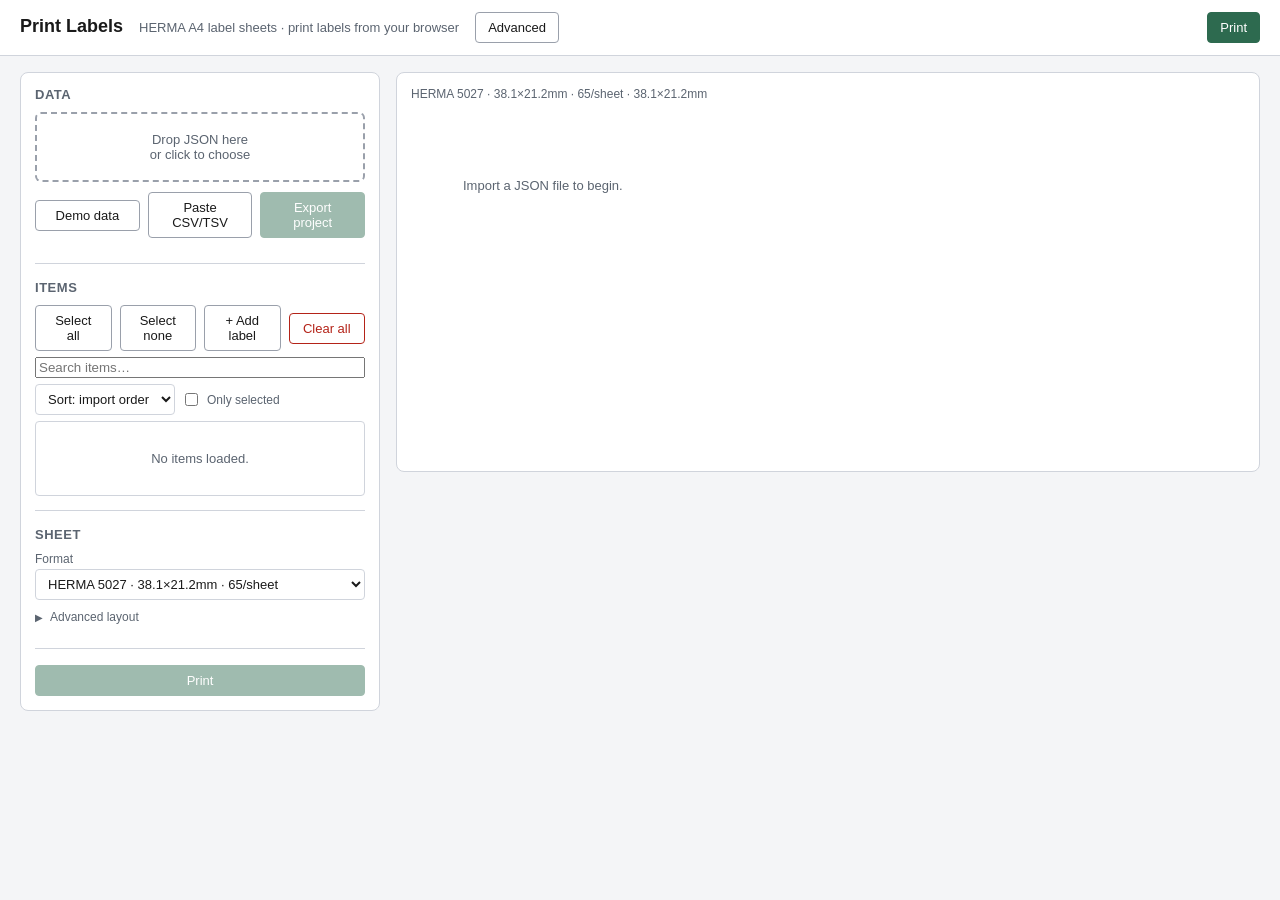
<file: index.html>
<!doctype html>
<html lang="en">
  <head>
    <meta charset="utf-8" />
    <meta name="viewport" content="width=device-width, initial-scale=1" />
    <link rel="icon" type="image/svg+xml" href="favicon.svg" />
    <title>Print Labels</title>
    <link rel="stylesheet" href="styles.css" />
  </head>
  <body>
    <header class="app-header">
      <h1>Print Labels</h1>
      <span class="subtitle">HERMA A4 label sheets · print labels from your browser</span>
      <button id="mode-toggle" type="button" aria-pressed="false">Advanced</button>
      <button id="print-btn-header" class="primary" type="button">Print</button>
    </header>

    <main class="layout">
      <aside class="controls">
        <!-- Import / Export -->
        <section class="panel" id="io-panel">
          <h2>Data</h2>
          <div id="drop-zone">
            <label for="file-input">Drop JSON here<br />or click to choose</label>
            <input type="file" id="file-input" accept="application/json,.json" />
          </div>
          <div class="row" style="margin-top: 10px; gap: 8px">
            <button id="demo-btn" type="button">Demo data</button>
            <button id="csv-btn" type="button">Paste CSV/TSV</button>
            <button id="export-btn" class="primary" disabled>Export project</button>
          </div>
          <p id="io-status" class="hint" aria-live="polite"></p>
        </section>

        <!-- Items -->
        <section class="panel" id="items-panel">
          <h2>Items</h2>
          <div class="row" style="margin-bottom: 6px">
            <button id="select-all" type="button">Select all</button>
            <button id="select-none" type="button">Select none</button>
            <button id="add-item" type="button">+ Add label</button>
            <button id="clear-all" type="button" class="danger">Clear all</button>
          </div>
          <div class="items-controls">
            <input type="search" id="item-search" placeholder="Search items…" aria-label="Search items" />
            <div class="items-controls-row">
              <select id="item-sort" aria-label="Sort items">
                <option value="import">Sort: import order</option>
                <option value="az">Sort: A→Z</option>
              </select>
              <label class="field inline-toggle">
                <input type="checkbox" id="only-selected" />
                <span>Only selected</span>
              </label>
            </div>
          </div>
          <div id="item-editor" hidden>
            <div class="editor-row">
              <label for="editor-line-0" class="visually-hidden">Line 1</label>
              <input type="text" id="editor-line-0" data-line="0" placeholder="Line 1 (bold, largest)" />
            </div>
            <div class="editor-row">
              <label for="editor-line-1" class="visually-hidden">Line 2</label>
              <input type="text" id="editor-line-1" data-line="1" placeholder="Line 2" />
            </div>
            <div class="editor-row">
              <label for="editor-line-2" class="visually-hidden">Line 3</label>
              <input type="text" id="editor-line-2" data-line="2" placeholder="Line 3" />
            </div>
            <div class="editor-row">
              <label for="editor-line-3" class="visually-hidden">Line 4</label>
              <input type="text" id="editor-line-3" data-line="3" placeholder="Line 4" />
            </div>
            <div class="row" style="margin: 6px 0">
              <label class="field" style="flex: 0 0 90px; margin: 0">
                <span>Quantity</span>
                <input type="number" id="editor-qty" min="1" value="1" />
              </label>
              <span style="flex: 1"></span>
              <button id="editor-save" type="button" class="primary">Add</button>
              <button id="editor-cancel" type="button">Cancel</button>
            </div>
          </div>
          <div id="items-list">
            <p class="status-msg" style="padding: 16px">No items loaded.</p>
          </div>
        </section>

        <!-- Field mapping -->
        <section class="panel" id="mapper-panel">
          <h2>Field mapping</h2>
          <div class="mapper-head">
            <span class="lineno">#</span>
            <span>path</span>
            <span class="controls-head">
              <span>size</span>
              <span>B</span>
              <span>wrap</span>
            </span>
            <span>string</span>
          </div>
          <div id="mapper-rows">
            <!-- 4 mapper rows injected by app.js -->
          </div>
          <div class="row" style="margin-top: 8px">
            <button id="preset-plant" type="button">Auto mapping</button>
            <button id="clear-mapping" type="button">Clear</button>
          </div>
        </section>

        <!-- Sheet options -->
        <section class="panel" id="sheet-panel">
          <h2>Sheet</h2>
          <label class="field">
            <span>Format</span>
            <select id="format-select"></select>
          </label>
          <details class="advanced-group">
            <summary>Advanced layout</summary>
            <div class="advanced-group-body">
              <label class="field">
                <span>Skip first N labels (reuse partial sheet)</span>
                <input type="number" id="skip-n" min="0" value="0" />
              </label>
              <label class="field inline-toggle">
                <input type="checkbox" id="grid-toggle" />
                <span>Calibration grid (outline every label)</span>
              </label>
              <div class="calibration-toggle-row">
                <label class="field inline-toggle">
                  <input type="checkbox" id="use-calibration" />
                  <span>Use calibration data</span>
                </label>
              </div>
              <div class="field">
                <span id="offset-caption">Calibration offset X / Y (mm) — nudge every label</span>
                <div class="offset-row">
                  <input type="number" id="offset-x" aria-labelledby="offset-caption" value="0" step="0.1" min="-10" max="10" />
                  <input type="number" id="offset-y" aria-labelledby="offset-caption" value="0" step="0.1" min="-10" max="10" />
                </div>
              </div>
              <div class="offset-row">
                <label class="field" style="margin: 0">
                  <span>Align horizontal</span>
                  <select id="align-h">
                    <option value="left">Left</option>
                    <option value="center">Center</option>
                  </select>
                </label>
                <label class="field" style="margin: 0">
                  <span>Align vertical</span>
                  <select id="align-v">
                    <option value="top">Top</option>
                    <option value="middle">Middle</option>
                  </select>
                </label>
              </div>
              <p class="hint">
                Print tip: set paper size A4, margins to None, and turn off headers/footers.
              </p>
            </div>
          </details>
        </section>

        <div class="panel" id="print-panel">
          <button id="print-btn" class="primary" style="width: 100%">Print</button>
          <p id="print-checklist" class="print-checklist" hidden>
            Before printing, verify: Paper <strong>A4</strong> · Margins <strong>None/0</strong> · Scale <strong>100%</strong> · Headers/footers <strong>Off</strong>
          </p>
        </div>
      </aside>

      <section class="preview-pane" aria-labelledby="preview-heading">
        <h2 id="preview-heading" class="visually-hidden">Preview</h2>
        <p id="preview-summary" class="visually-hidden" aria-live="polite" aria-atomic="true"></p>
        <div class="preview-toolbar">
          <span id="format-meta" class="meta"></span>
          <span id="counts-meta" class="meta" hidden aria-live="polite" aria-atomic="true"></span>
          <span class="spacer"></span>
          <label class="field inline-toggle" for="scale-toggle">
            <input type="checkbox" id="scale-toggle" />
            <span>Show at true size (100%)</span>
          </label>
          <span id="zoom-meta" class="meta" style="min-width: 3.5em; text-align: right"></span>
        </div>
        <div id="preview">
          <p class="status-msg">Import a JSON file to begin.</p>
        </div>
      </section>
    </main>

    <!-- Reusable confirm modal -->
    <div id="modal-backdrop" hidden>
      <div id="modal" role="dialog" aria-modal="true" aria-labelledby="modal-title">
        <h3 id="modal-title">Confirm</h3>
        <p id="modal-body"></p>
        <div class="row" style="justify-content: flex-end; gap: 8px">
          <button id="modal-cancel" type="button">Cancel</button>
          <button id="modal-confirm" type="button" class="danger">Confirm</button>
        </div>
      </div>
    </div>

    <!-- CSV/TSV paste import modal (separate from the confirm modal: holds a
         textarea + delimiter select, wider). -->
    <div id="csv-modal-backdrop" hidden>
      <div id="csv-modal" role="dialog" aria-modal="true" aria-labelledby="csv-modal-title">
        <h3 id="csv-modal-title">Paste CSV / TSV</h3>
        <p class="hint">First row = column headers. Each later row = one label.</p>
        <label class="field">
          <span>Delimiter</span>
          <select id="csv-delimiter">
            <option value="">Auto-detect</option>
            <option value=",">Comma (,)</option>
            <option value=";">Semicolon (;)</option>
            <option value="&#09;">Tab</option>
          </select>
        </label>
        <label class="field">
          <span>Data</span>
          <textarea id="csv-area" rows="8" placeholder="Name,Best before,Notes&#10;Sourdough,2027-04,Fridge"></textarea>
        </label>
        <p id="csv-status" class="hint" aria-live="polite"></p>
        <div class="row" style="justify-content: flex-end; gap: 8px">
          <button id="csv-cancel" type="button">Cancel</button>
          <button id="csv-import" type="button" class="primary">Import</button>
        </div>
      </div>
    </div>

    <!-- Classic scripts (NOT type="module"): file:// blocks ES modules by CORS. -->
    <script src="formats.js"></script>
    <script src="app.js"></script>
  </body>
</html>
</file>
<file: styles.css>
/* print-labels — styles.css
 *
 * Screen layout + print rules. The print stylesheet deliberately reuses the same
 * .sheet / .label DOM the on-screen preview renders, so what you see is what
 * prints (WYSIWYG). Print mode only hides chrome and applies @page sizing.
 */

:root {
  --ink: #1a1a1a;
  --paper: #ffffff;
  --line: #d0d4dc;
  --line-strong: #9aa0ab;
  --accent: #2d6a4f;
  --accent-weak: #d8e9e0;
  --bg: #f4f5f7;
  --panel: #ffffff;
  --muted: #5b6470;
  --danger: #b42318;
  font-family: -apple-system, BlinkMacSystemFont, "Segoe UI", Roboto, Helvetica,
    Arial, sans-serif;
}

* {
  box-sizing: border-box;
}

/* Global visible-focus policy. Every interactive control shows the same
   accent focus ring on keyboard navigation. :where() keeps specificity at
   zero so component-specific focus styles can still override if needed. */
:where(button, a, input, select, textarea, summary, [tabindex="0"]):focus-visible {
  outline: 2px solid var(--accent);
  outline-offset: 2px;
}

html,
body {
  margin: 0;
  padding: 0;
  background: var(--bg);
  color: var(--ink);
}

header.app-header {
  background: var(--panel);
  border-bottom: 1px solid var(--line);
  padding: 12px 20px;
  display: flex;
  align-items: baseline;
  gap: 16px;
}
header.app-header h1 {
  font-size: 18px;
  margin: 0;
  font-weight: 600;
}
header.app-header .subtitle {
  color: var(--muted);
  font-size: 13px;
}
/* Push the header print button to the far right. */
header.app-header #print-btn-header {
  margin-left: auto;
  align-self: center;
}

/* Two-pane layout: controls left, preview right */
main.layout {
  display: grid;
  grid-template-columns: 360px 1fr;
  gap: 16px;
  padding: 16px 20px;
  align-items: start;
}

aside.controls {
  background: var(--panel);
  border: 1px solid var(--line);
  border-radius: 8px;
  padding: 14px;
  display: flex;
  flex-direction: column;
  gap: 16px;
  max-height: calc(100vh - 90px);
  overflow-y: auto;
}

section.panel {
  border-bottom: 1px solid var(--line);
  padding-bottom: 14px;
}
section.panel:last-child {
  border-bottom: none;
  padding-bottom: 0;
}
section.panel h2 {
  font-size: 13px;
  text-transform: uppercase;
  letter-spacing: 0.04em;
  color: var(--muted);
  margin: 0 0 10px;
}

.field {
  display: block;
  font-size: 12px;
  margin-bottom: 6px;
  color: var(--muted);
}
.field > span {
  display: block;
  margin-bottom: 3px;
}
/* Inline checkbox + label (toolbar toggles). Inline-styled in HTML originally;
   moved to a class so a stylesheet rule can override `display` to hide it. */
.field.inline-toggle {
  display: inline-flex;
  flex-direction: row;
  align-items: center;
  gap: 6px;
  margin: 0;
}
.field.inline-toggle > span {
  display: inline;
  margin-bottom: 0;
}

/* Heading kept in the DOM for a11y/screen readers but hidden visually. */
.visually-hidden {
  position: absolute;
  width: 1px;
  height: 1px;
  padding: 0;
  margin: -1px;
  overflow: hidden;
  clip: rect(0, 0, 0, 0);
  white-space: nowrap;
  border: 0;
}

select,
input[type="number"],
input[type="text"],
textarea {
  width: 100%;
  padding: 6px 8px;
  border: 1px solid var(--line);
  border-radius: 4px;
  font-size: 13px;
  background: var(--paper);
  color: var(--ink);
}

/* X/Y calibration inputs share one labelled row. */
.offset-row {
  display: flex;
  gap: 6px;
}
.offset-row input {
  flex: 1;
  min-width: 0;
}

/* "Use calibration data" sits on its own row between the grid toggle and the
   X/Y offset block. The inline-toggle inside has margin: 0, so the wrapper
   provides the vertical rhythm (matching the 6px field gap above/below). */
.calibration-toggle-row {
  margin: 6px 0;
}

button {
  padding: 7px 12px;
  border: 1px solid var(--line-strong);
  border-radius: 4px;
  background: var(--paper);
  font-size: 13px;
  cursor: pointer;
  color: var(--ink);
}
button:hover {
  background: var(--bg);
}
button.primary {
  background: var(--accent);
  border-color: var(--accent);
  color: white;
}
button.primary:hover {
  filter: brightness(1.05);
}
button:disabled {
  opacity: 0.45;
  cursor: not-allowed;
}
button.danger {
  color: var(--danger);
  border-color: var(--danger);
}
button.danger:hover {
  background: #fdeceB;
}
button.danger.primary {
  background: var(--danger);
  border-color: var(--danger);
  color: white;
}
button.danger.primary:hover {
  filter: brightness(1.05);
}

/* Confirm modal */
#modal-backdrop {
  position: fixed;
  inset: 0;
  background: rgba(0, 0, 0, 0.4);
  display: flex;
  align-items: center;
  justify-content: center;
  z-index: 1000;
}
#modal-backdrop[hidden] {
  display: none;
}

/* CSV paste modal backdrop — same centering as #modal-backdrop. */
#csv-modal-backdrop {
  position: fixed;
  inset: 0;
  background: rgba(0, 0, 0, 0.4);
  display: flex;
  align-items: center;
  justify-content: center;
  z-index: 1000;
}
#csv-modal-backdrop[hidden] {
  display: none;
}
#modal {
  background: var(--panel);
  border-radius: 8px;
  padding: 20px;
  max-width: 380px;
  width: calc(100% - 32px);
  box-shadow: 0 8px 24px rgba(0, 0, 0, 0.18);
}
#modal h3 {
  margin: 0 0 8px;
  font-size: 15px;
}
#modal p {
  margin: 0 0 16px;
  font-size: 13px;
  color: var(--muted);
  line-height: 1.4;
}

/* CSV/TSV paste modal — same shell as #modal, wider to fit pasted rows. */
#csv-modal {
  background: var(--panel);
  border-radius: 8px;
  padding: 20px;
  max-width: 560px;
  width: calc(100% - 32px);
  box-shadow: 0 8px 24px rgba(0, 0, 0, 0.18);
}
#csv-modal h3 {
  margin: 0 0 8px;
  font-size: 15px;
}
#csv-modal p {
  margin: 0 0 16px;
  font-size: 13px;
  color: var(--muted);
  line-height: 1.4;
}
/* Pasted data: monospace so columns line up while reviewing. */
#csv-area {
  width: 100%;
  font-family: ui-monospace, "SF Mono", Menlo, Consolas, monospace;
  font-size: 12px;
  resize: vertical;
}

.row {
  display: flex;
  gap: 8px;
  align-items: center;
}
.row > * {
  flex: 1;
}

.hint {
  font-size: 11px;
  color: var(--muted);
  margin-top: 4px;
  line-height: 1.4;
}

/* Print-settings checklist — shown only when the calibration grid is on. */
.print-checklist {
  font-size: 11px;
  color: var(--accent);
  background: var(--accent-weak);
  border-radius: 4px;
  padding: 6px 8px;
  margin-top: 8px;
  line-height: 1.5;
}

/* Drop zone — a clean rectangle; the inner <label> is the click target */
#drop-zone {
  border: 2px dashed var(--line-strong);
  border-radius: 6px;
  padding: 18px;
  text-align: center;
  color: var(--muted);
  font-size: 13px;
}
/* The dragover/focus tint transition only runs for users who haven't asked
   for reduced motion. The :hover/.dragover tint itself stays (it isn't
   motion). */
@media (prefers-reduced-motion: no-preference) {
  #drop-zone {
    transition: background 0.15s, border-color 0.15s;
  }
}
#drop-zone label {
  display: block;
  cursor: pointer;
}
#drop-zone:hover,
#drop-zone.dragover {
  background: var(--accent-weak);
  border-color: var(--accent);
  color: var(--accent);
}
/* Hide the native file input visually but keep it keyboard-focusable (in the
   tab order + accessibility tree). display:none removed it from both, so the
   <label for="file-input"> only forwarded mouse clicks — a keyboard user could
   not reach it. The clip pattern (same as .visually-hidden) hides it without
   taking it out of the focus sequence; the focus-visible rule below lights up
   the drop-zone so the user can see where focus landed. */
#drop-zone input[type="file"] {
  position: absolute;
  width: 1px;
  height: 1px;
  padding: 0;
  margin: -1px;
  overflow: hidden;
  clip: rect(0, 0, 0, 0);
  white-space: nowrap;
  border: 0;
}
/* Reflect the hidden file input's focus onto its container, since the input
   itself is clipped to nothing (the global :focus-visible outline would draw
   on a 1px box). The tint signals where focus landed; the outline is added
   here too because the container, not the input, is the visible target. */
#drop-zone:has(input[type="file"]:focus-visible) {
  background: var(--accent-weak);
  border-color: var(--accent);
  color: var(--accent);
  outline: 2px solid var(--accent);
  outline-offset: 2px;
}

/* Item list */
#items-list {
  max-height: 260px;
  overflow-y: auto;
  border: 1px solid var(--line);
  border-radius: 4px;
}
/* Search box on its own row, sort + only-selected on the row below. Search
   is the widest control, so it gets the full width of the first row. */
.items-controls {
  display: flex;
  flex-direction: column;
  gap: 6px;
  margin-bottom: 6px;
}
.items-controls #item-search {
  flex: 1 1 auto;
  min-width: 0;
}
.items-controls-row {
  display: flex;
  flex-wrap: wrap;
  gap: 6px;
  align-items: center;
}
.items-controls-row #item-sort {
  flex: 0 1 auto;
  /* Override the global `select { width: 100% }` so this sort dropdown sizes
     to its content ("Sort: import order") and leaves room for the inline
     "Only selected" toggle beside it. Without this, flex-basis: auto resolves
     to width: 100% and pushes "Only selected" past the panel's right edge.
     max-width keeps it under ~70% of the row so the toggle always has room;
     if both still can't fit, the row's flex-wrap drops the toggle to a new
     line instead of overflowing the panel. */
  width: auto;
  max-width: 70%;
  min-width: 0;
}
.items-controls-row .inline-toggle {
  flex: 0 0 auto;
  white-space: nowrap;
}
.item-row {
  display: grid;
  grid-template-columns: auto 1fr 52px 24px;
  gap: 6px;
  align-items: center;
  padding: 5px 8px;
  border-bottom: 1px solid var(--line);
  font-size: 12px;
}
.item-row:last-child {
  border-bottom: none;
}
/* .name is a real <button> (keyboard-operable: opens the item editor), so
   reset the global button chrome (border/background/padding/font) so it reads
   as plain ellipsised text again. The global :focus-visible rule (added with
   the a11y pass) lights up the focus ring; no per-rule focus style needed. */
.item-row .name {
  display: block;
  width: 100%;
  min-width: 0;
  border: 0;
  background: none;
  padding: 0;
  font: inherit;
  color: var(--ink);
  text-align: left;
  overflow: hidden;
  text-overflow: ellipsis;
  white-space: nowrap;
  cursor: pointer;
}
.item-row .name:hover {
  color: var(--accent);
  text-decoration: underline;
}
.item-row input[type="number"] {
  padding: 3px 5px;
  font-size: 12px;
}
.item-row .index {
  color: var(--muted);
  font-size: 11px;
}

/* Mapper rows */
/* Manual item editor */
#item-editor {
  border: 1px solid var(--accent);
  border-radius: 6px;
  padding: 8px;
  background: var(--accent-weak);
  margin-bottom: 8px;
}
.editor-row {
  margin-bottom: 4px;
}
.editor-row input {
  font-size: 12px;
  padding: 4px 6px;
}

.mapper-row {
  /* Layout: [lineno] [path select ……………] [size] [B] [literal …]
     The path dropdown is the widest content (field names like
     "planting.indoor_start_weeks_before_last_frost"), so it takes all
     leftover space via flex:1. Size/B are fixed-width; literal shares
     the remaining room. */
  display: flex;
  align-items: center;
  gap: 6px;
  margin-bottom: 6px;
}
/* Header row mirrors the flex layout of .mapper-row so columns line up. */
.mapper-head {
  display: flex;
  align-items: center;
  gap: 6px;
  margin-bottom: 4px;
  font-size: 10px;
  color: var(--muted);
  text-transform: uppercase;
  letter-spacing: 0.04em;
}
.mapper-head .lineno {
  flex: 0 0 14px;
  text-align: center;
}
.mapper-head > span:nth-child(2) {
  flex: 1 1 80px;
  min-width: 0;
}
.mapper-head .controls-head {
  flex: 0 0 120px;
  display: flex;
  gap: 4px;
  align-items: center;
}
.mapper-head .controls-head span {
  display: inline-block;
  text-align: center;
}
.mapper-head .controls-head span:nth-child(1) { width: 50px; }
.mapper-head .controls-head span:nth-child(2) { width: 26px; }
.mapper-head .controls-head span:nth-child(3) { width: 36px; }
.mapper-head > span:last-child {
  flex: 1 1 80px;
  min-width: 60px;
}
.mapper-row .lineno {
  font-size: 11px;
  color: var(--muted);
  flex: 0 0 14px;
}
/* Path dropdown grows to fill — this is the fix for the truncated dropdown. */
.mapper-row input[data-kind="path"] {
  flex: 1 1 auto;
  min-width: 0;
}
.mapper-row input[type="number"] {
  padding: 4px 5px;
  font-size: 12px;
  flex: 0 0 48px;
}
.mapper-row label {
  font-size: 11px;
  color: var(--muted);
  display: flex;
  align-items: center;
  gap: 3px;
  flex: 0 0 auto;
}
.mapper-row .controls {
  display: flex;
  gap: 4px;
  align-items: center;
  flex: 0 0 auto;
}
.mapper-row input[type="text"] {
  flex: 1 1 80px;
  min-width: 60px;
}

/* Preview pane */
section.preview-pane {
  background: var(--panel);
  border: 1px solid var(--line);
  border-radius: 8px;
  padding: 14px;
  min-height: 400px;
  /* Allow this grid track to shrink below its content's intrinsic width so a
     true-size (794px) sheet scrolls inside #preview instead of busting the
     whole page/viewport horizontally. */
  min-width: 0;
}
.preview-toolbar {
  display: flex;
  align-items: center;
  gap: 12px;
  margin-bottom: 12px;
  flex-wrap: wrap;
}
.preview-toolbar .meta {
  font-size: 12px;
  color: var(--muted);
}
.preview-toolbar .spacer {
  flex: 1;
}

#preview {
  display: flex;
  flex-direction: column;
  align-items: flex-start;
  gap: 24px;
  overflow: auto;
  padding: 12px;
}

/* The sheet + label rendering, shared by screen and print.
   The wrap is sized to the *scaled* sheet so it occupies exactly the
   space the user sees — no phantom box of empty whitespace around a
   shrunken visual sheet. The .sheet itself carries the transform with
   a top-left origin so its visual top-left stays anchored at (0,0). */
.sheet-wrap {
  flex: 0 0 auto;
  /* width/height are set inline per-render from JS (scaled sheet size). */
}
.sheet-wrap > .sheet {
  transform-origin: top left;
}
.sheet {
  position: relative;
  background: var(--paper);
  border: 1px solid var(--line);
  box-shadow: 0 1px 4px rgba(0, 0, 0, 0.08);
  overflow: hidden;
}
.label {
  position: absolute;
  padding: 1mm;
  overflow: hidden;
  color: var(--ink);
  line-height: 1.15;
  /* Faint outline so the sheet structure is always visible on screen,
     even when a label has no text (e.g. before the field mapper is set
     or when reusing a partial sheet). Calibration grid strengthens this. */
  border: 0.5px solid var(--line);
}
.label .line {
  white-space: nowrap;
  overflow: hidden;
  text-overflow: ellipsis;
}
/* Wrap mode: let a line break across up to 2 lines, then ellipsize. Uses
   -webkit-line-clamp for the bounded 2-line truncation the spec asks for;
   the standard `display: -webkit-box` + `box-orient` pair is what makes the
   clamp apply. Falls back to plain wrapping (still bounded by the label's
   overflow:hidden) where line-clamp is unsupported. */
.label .line.wrap {
  white-space: normal;
  display: -webkit-box;
  -webkit-line-clamp: 2;
  line-clamp: 2;
  -webkit-box-orient: vertical;
  text-overflow: ellipsis;
}
.label.empty {
  border-style: dashed;
}
.label.grid-on {
  border: 0.5px solid var(--line-strong);
}
/* Per-label alignment (P2-4). Horizontal is a simple text-align; vertical
   middle switches the label to a centered flex column so a variable number
   of lines sits in the middle of the fixed-height cell. */
.label.align-center {
  text-align: center;
}
.label.valign-middle {
  display: flex;
  flex-direction: column;
  justify-content: center;
}
.page-label {
  font-size: 11px;
  color: var(--muted);
  margin-top: -16px;
}

.status-msg {
  font-size: 13px;
  color: var(--muted);
  padding: 40px;
  text-align: center;
}

/* --- Print rules --- */
@page {
  size: A4;
  margin: 0;
}

@media print {
  body {
    background: white;
  }
  body > *:not(.print-root) {
    display: none !important;
  }
  /* The preview is lifted into a .print-root wrapper at print time. */
  .print-root {
    display: block !important;
  }
  .preview-toolbar,
  .page-label,
  header.app-header {
    display: none !important;
  }
  #preview {
    display: block;
    padding: 0;
    gap: 0;
    overflow: visible;
  }
  .sheet-wrap {
    transform: none !important;
    /* Print uses real A4 sizing — ignore the scaled screen dimensions. */
    width: auto !important;
    height: auto !important;
  }
  .sheet-wrap > .sheet {
    transform: none !important;
  }
  .sheet {
    box-shadow: none;
    border: none;
    page-break-after: always;
  }
  .sheet:last-child {
    page-break-after: auto;
  }
  .label.empty {
    border: none;
  }
  /* In print, suppress the faint always-on screen outline unless the
     calibration grid is explicitly enabled. Only .grid-on keeps its border. */
  .label {
    border: none;
  }
  .label.grid-on {
    border: 0.5px solid var(--line-strong) !important;
  }
}

/* --- Responsive --- */
/* On wide panes the sheet already fits at 1:1, so the true-size control is a
   no-op. Hide it entirely (keep the live zoom % visible) instead of showing a
   dead checkbox. JS toggles .fits-true on the toolbar to drive this. */
.preview-toolbar.fits-true label.inline-toggle {
  display: none;
}
/* While the control is hidden there's nothing between the meta and the zoom,
   so collapse the spacer to keep the layout tidy. */
.preview-toolbar.fits-true .spacer {
  flex: 1;
}

/* Narrow screens: stack controls above the preview. */
@media (max-width: 900px) {
  main.layout {
    grid-template-columns: 1fr;
  }
  aside.controls {
    max-height: none;
    overflow: visible;
  }
  /* On a single column the pane is as wide as the viewport, so fit-to-width
     almost always lands at 100% and the true-size control would be hidden by
     the rule above. Keep it available here regardless. */
  .preview-toolbar.fits-true label.inline-toggle {
    display: inline-flex;
  }
}

/* --- Basic / Advanced mode ---
   A class on <body> (toggled by UI.applyMode) drives all visibility, mirroring
   the .fits-true principle: no inline style.display writes. Default is basic
   (body has no .mode-advanced); advanced adds it back. */

/* The <summary> for the per-panel "Advanced layout" disclosure. Native
   <details> handles open/close and keyboard operability (Enter/Space) for
   free; this just styles the header to read clearly as a collapsible row.
   display: block (not the default list-item) removes the native marker box
   so our own ::before arrow is the single indicator. */
details.advanced-group > summary {
  display: block;
  cursor: pointer;
  font-size: 12px;
  color: var(--muted);
  margin: 6px 0;
  padding: 4px 0;
  list-style: none;
  user-select: none;
}
details.advanced-group > summary::-webkit-details-marker {
  display: none;
}
/* Disclosure indicator (▶ closed, rotated to point down when open) drawn via
   a pseudo-element so it composes with the native toggle without extra DOM.
   A muted accent keeps it subtle but visibly interactive. */
details.advanced-group > summary::before {
  content: "▶";
  display: inline-block;
  width: 1.3em;
  margin-right: 2px;
  color: var(--muted);
  font-size: 10px;
  transition: transform 0.15s;
}
details.advanced-group[open] > summary::before {
  transform: rotate(90deg);
}
details.advanced-group > summary:hover {
  color: var(--accent);
}
details.advanced-group > summary:hover::before {
  color: var(--accent);
}
details.advanced-group > .advanced-group-body {
  margin-top: 8px;
}

/* Basic mode (body:not(.mode-advanced)):
   - Hide the whole mapper panel (auto-mapping covers the 90% case).
   - The Sheet panel's "Advanced layout" <details> stays visible in both modes
     and works normally — it's the progressive-disclosure home for skip-N,
     grid, calibration, offsets, and alignment. Collapsed by default; the
     user opens it on demand. (Native <details> handles the toggle; no JS.) */
body:not(.mode-advanced) #mapper-panel {
  display: none;
}

/* Basic mode: hide the true-size checkbox in the preview toolbar (parallel
   to the .fits-true no-op hide above). The zoom % stays visible. This rule's
   specificity (0,4,2) outranks the narrow-screen .fits-true re-show (0,3,1),
   so the toggle stays hidden in basic mode even below the 900px breakpoint;
   in advanced mode this rule doesn't match and the re-show applies normally. */
body:not(.mode-advanced) .preview-toolbar label.inline-toggle[for="scale-toggle"] {
  display: none;
}
</file>
